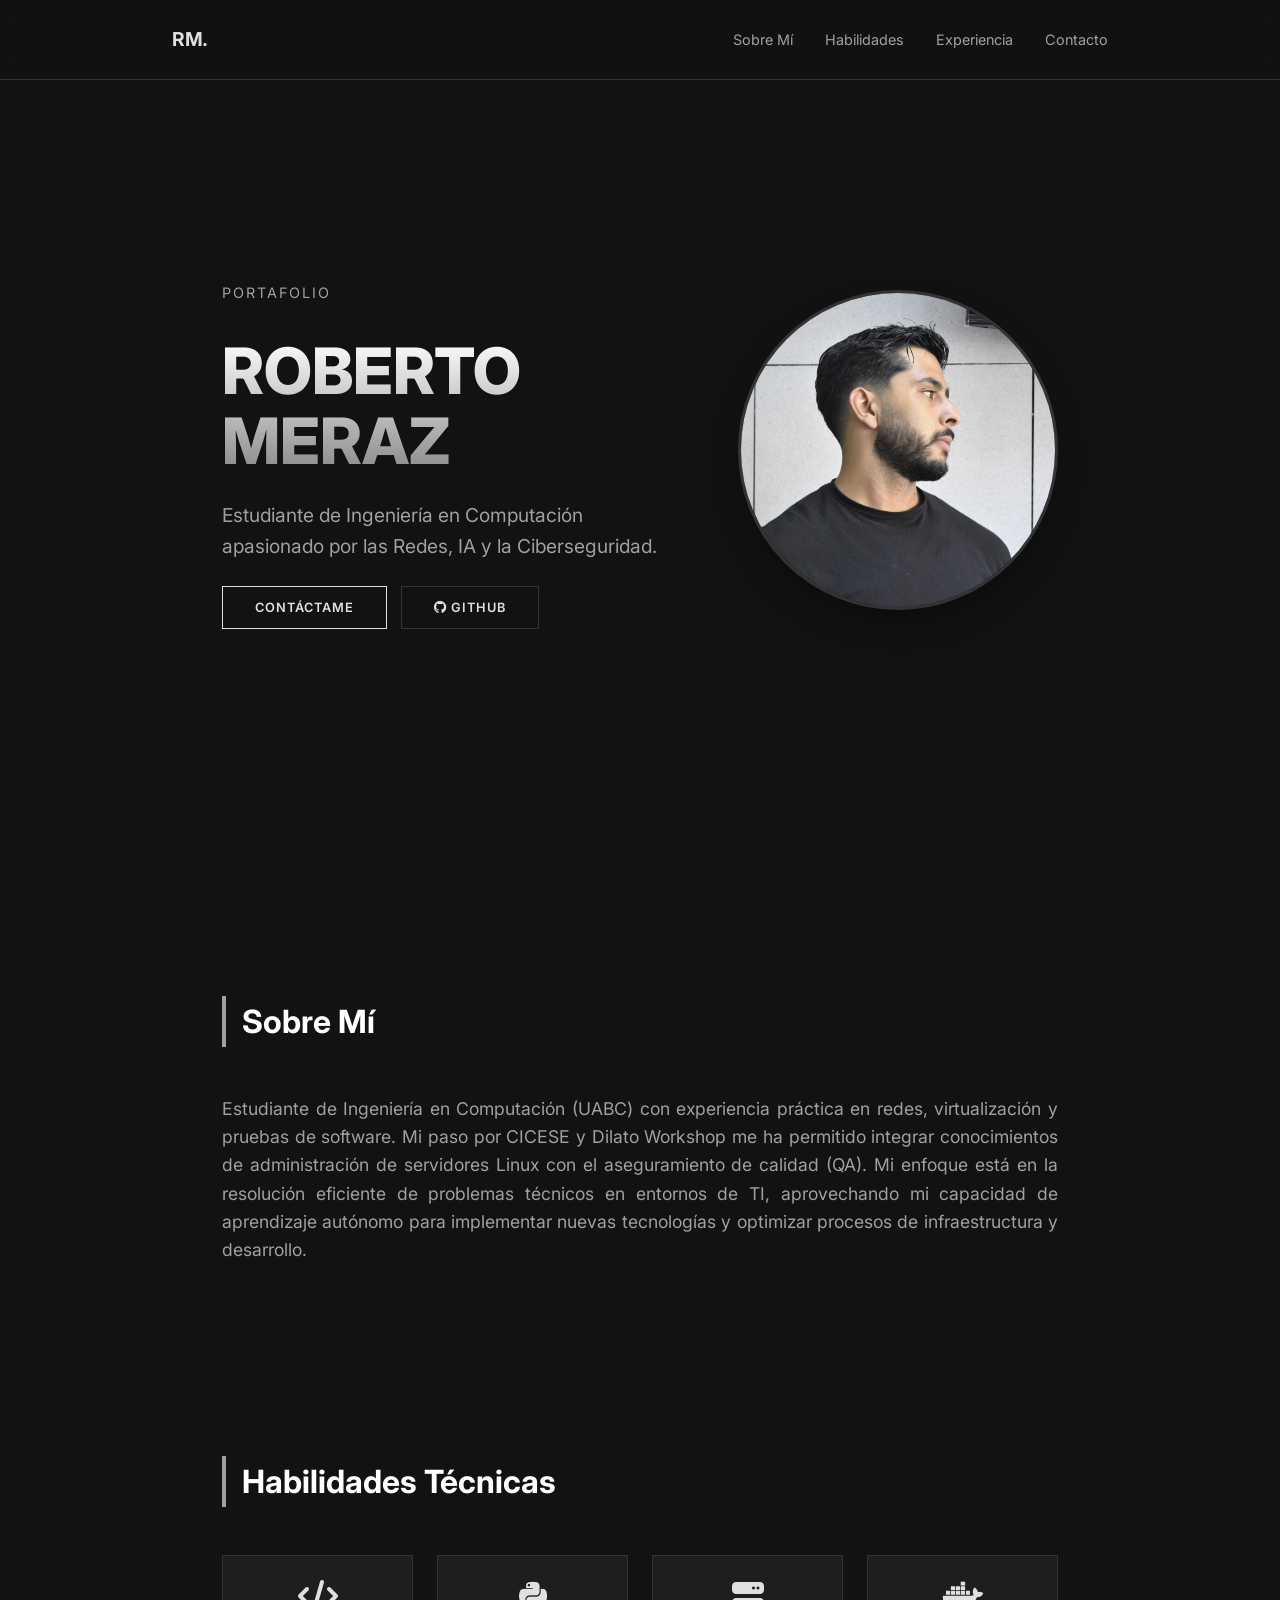
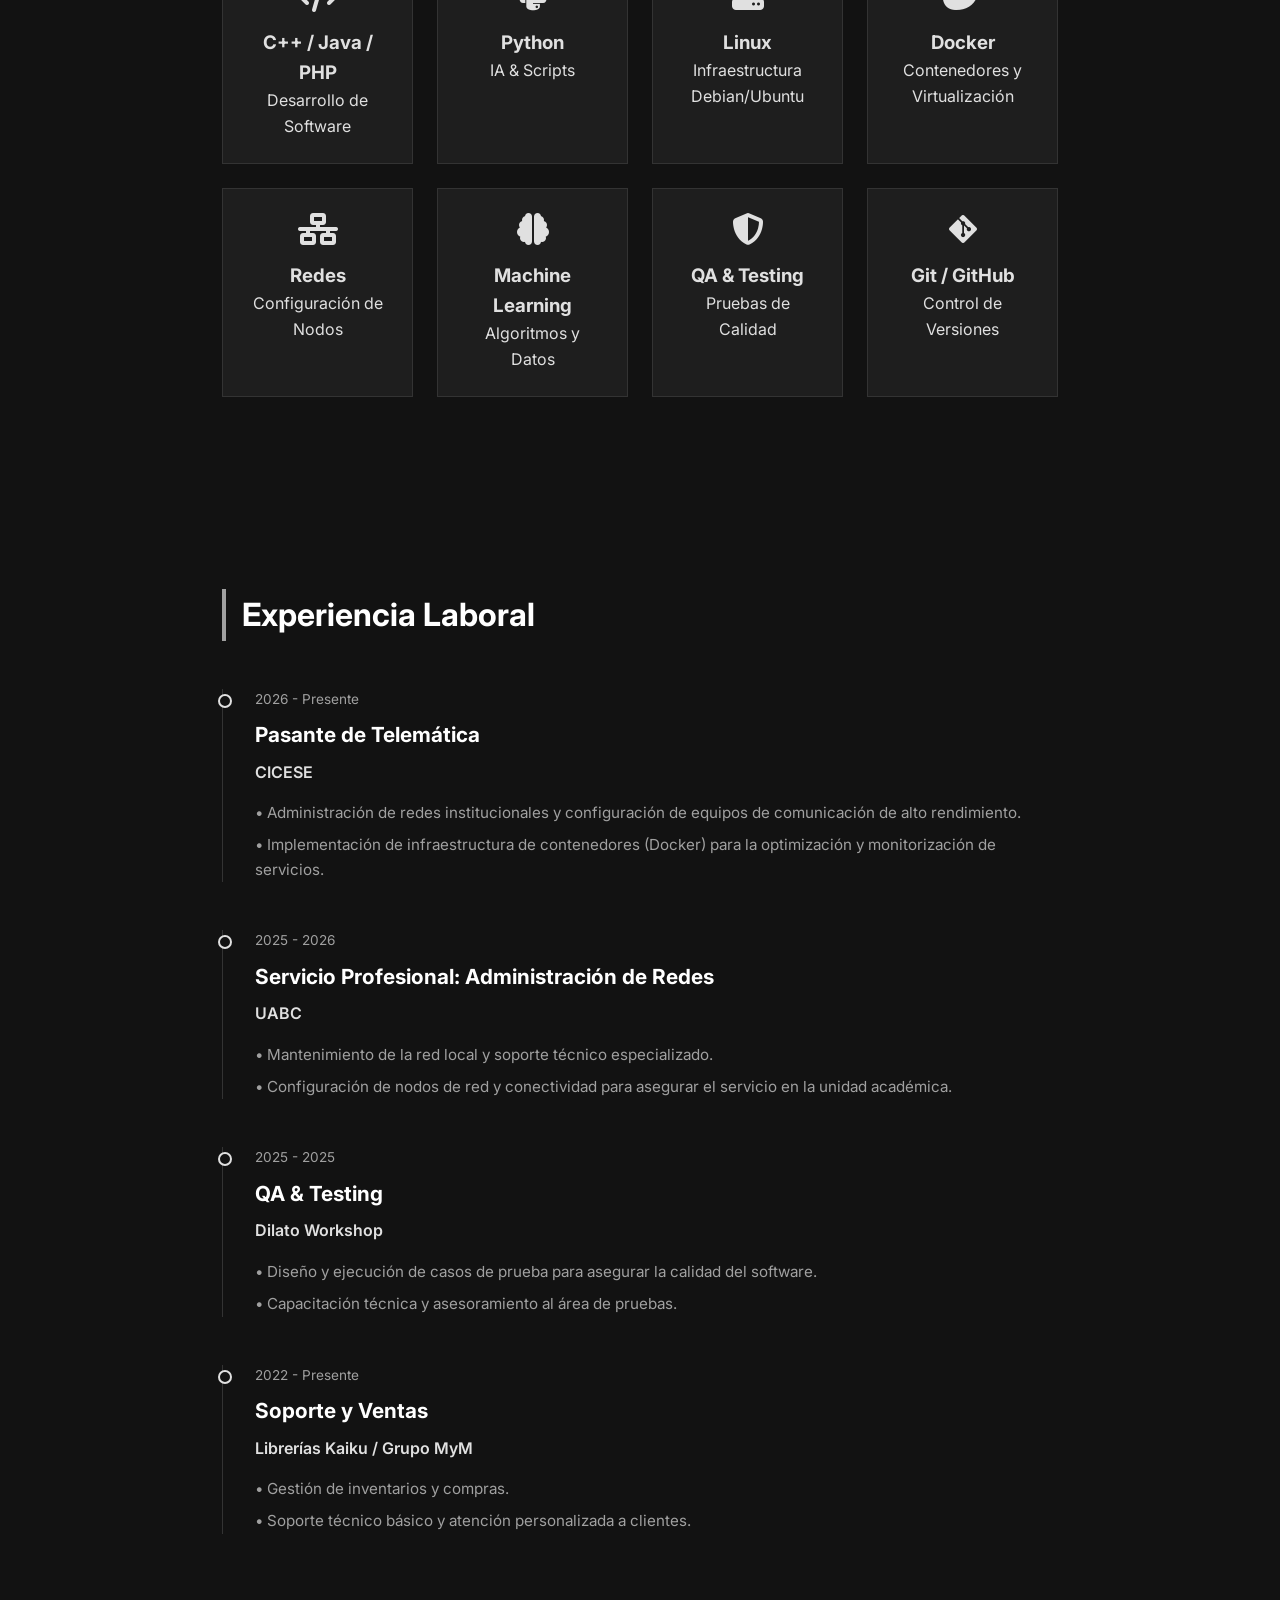
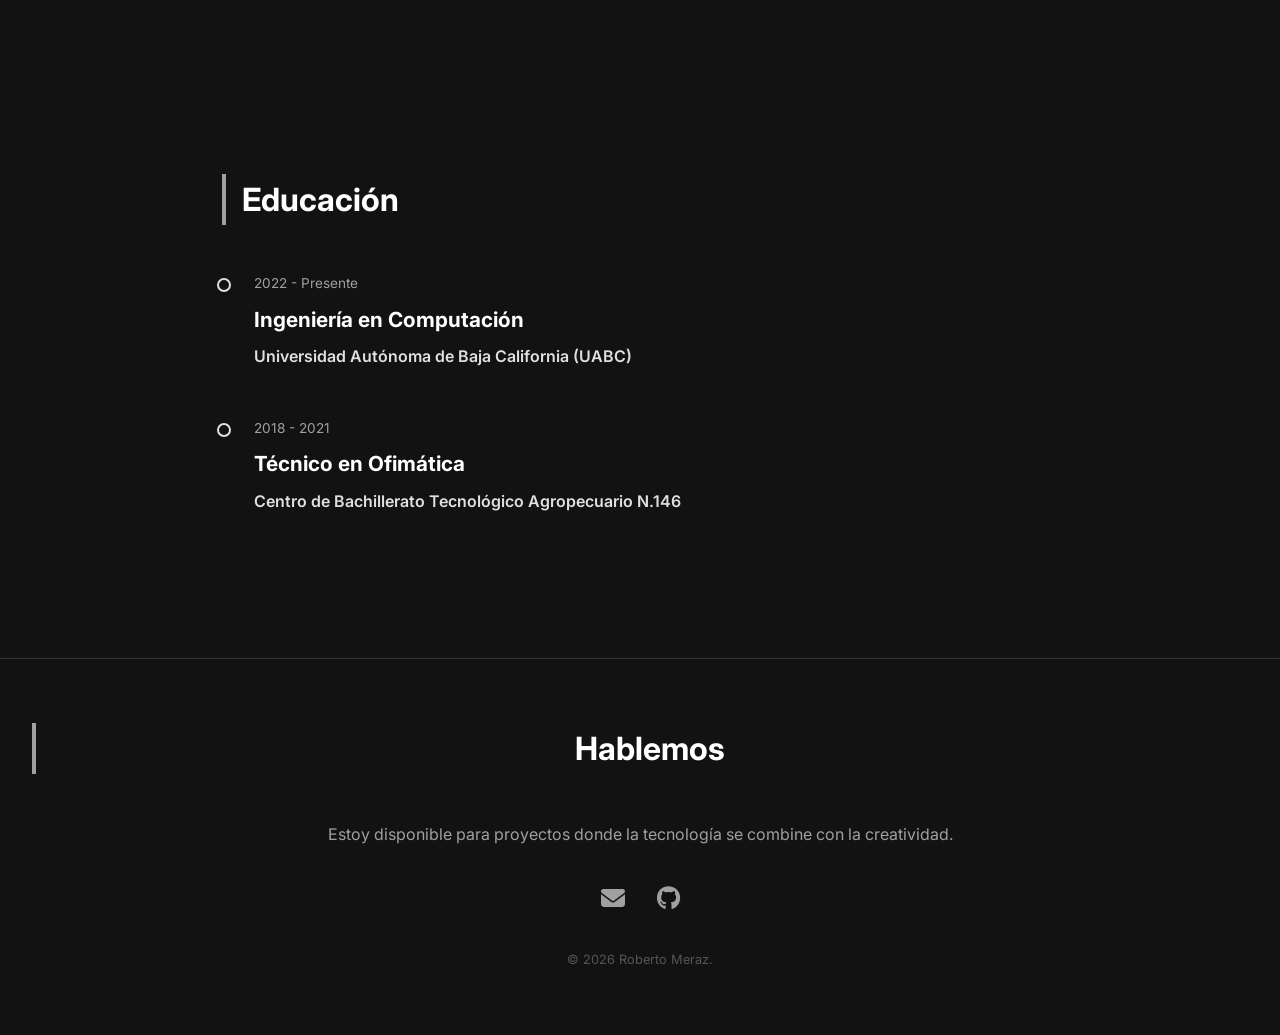
<file: index.html>
<!DOCTYPE html>
<html lang="es">

<head>
    <meta charset="UTF-8">
    <meta name="viewport" content="width=device-width, initial-scale=1.0">
    <title>Roberto Meraz | Ingeniería en Computación</title>
    <link href="https://fonts.googleapis.com/css2?family=Inter:wght@300;400;600;700&display=swap" rel="stylesheet">
    <link rel="stylesheet" href="https://cdnjs.cloudflare.com/ajax/libs/font-awesome/6.4.0/css/all.min.css">
    <link href="https://unpkg.com/aos@2.3.1/dist/aos.css" rel="stylesheet">
    <link rel="stylesheet" href="estilos.css">
</head>

<body>

    <header>
        <div class="nav-container">
            <div class="logo">RM.</div>
            <nav class="nav-links">
                <a href="#about">Sobre Mí</a>
                <a href="#skills">Habilidades</a>
                <a href="#experience">Experiencia</a>
                <a href="contacto.html">Contacto</a>
            </nav>
        </div>
    </header>

    <section class="hero">
        <div class="hero-content-wrapper">

            <div class="hero-text-side" data-aos="fade-right" data-aos-duration="1000">
                <p
                    style="letter-spacing: 2px; text-transform: uppercase; font-size: 0.9rem; color: var(--text-secondary);">
                    Portafolio</p>
                <h1>ROBERTO MERAZ</h1>
                <p style="font-size: 1.2rem; color: var(--text-secondary); margin-bottom: 2rem;">Estudiante de
                    Ingeniería en Computación apasionado por las Redes, IA y la Ciberseguridad.</p>

                <div class="hero-btns-container">
                    <a href="contacto.html" class="btn">Contáctame</a>
                    <a href="https://github.com/RobertoMeraz" target="_blank" class="btn"
                        style="margin-left: 10px; border-color: #333;"><i class="fab fa-github"></i> GitHub</a>
                </div>
            </div>

            <div class="hero-img-side" data-aos="fade-left" data-aos-duration="1000" data-aos-delay="200">
                <div class="profile-photo-frame">
                    <img src="roberto-foto.jpeg" alt="Foto de Roberto Meraz">
                </div>
            </div>

        </div>
    </section>

    <section id="about">
        <div data-aos="fade-up">
            <h2>Sobre Mí</h2>
            <p class="about-text">
                Estudiante de Ingeniería en Computación (UABC) con experiencia práctica en redes, virtualización y
                pruebas de software. Mi paso por CICESE y Dilato Workshop me ha permitido integrar conocimientos de
                administración de servidores Linux con el aseguramiento de calidad (QA). Mi enfoque está en la
                resolución eficiente de problemas técnicos en entornos de TI, aprovechando mi capacidad de aprendizaje
                autónomo para implementar nuevas tecnologías y optimizar procesos de infraestructura y desarrollo.
            </p>
        </div>
    </section>

    <section id="skills">
        <div data-aos="fade-up">
            <h2>Habilidades Técnicas</h2>
            <div class="skills-grid">
                <div class="skill-card">
                    <i class="fas fa-code"></i>
                    <h3>C++ / Java / PHP</h3>
                    <p>Desarrollo de Software</p>
                </div>
                <div class="skill-card">
                    <i class="fab fa-python"></i>
                    <h3>Python</h3>
                    <p>IA & Scripts</p>
                </div>
                <div class="skill-card">
                    <i class="fas fa-server"></i>
                    <h3>Linux</h3>
                    <p>Infraestructura Debian/Ubuntu</p>
                </div>
                <div class="skill-card">
                    <i class="fab fa-docker"></i>
                    <h3>Docker</h3>
                    <p>Contenedores y Virtualización</p>
                </div>
                <div class="skill-card">
                    <i class="fas fa-network-wired"></i>
                    <h3>Redes</h3>
                    <p>Configuración de Nodos</p>
                </div>
                <div class="skill-card">
                    <i class="fas fa-brain"></i>
                    <h3>Machine Learning</h3>
                    <p>Algoritmos y Datos</p>
                </div>
                <div class="skill-card">
                    <i class="fas fa-shield-alt"></i>
                    <h3>QA & Testing</h3>
                    <p>Pruebas de Calidad</p>
                </div>
                <div class="skill-card">
                    <i class="fab fa-git-alt"></i>
                    <h3>Git / GitHub</h3>
                    <p>Control de Versiones</p>
                </div>
            </div>
        </div>
    </section>

    <section id="experience">
        <div data-aos="fade-up">
            <h2>Experiencia Laboral</h2>

            <div class="timeline-item">
                <span class="timeline-date">2026 - Presente</span>
                <h3 class="timeline-title">Pasante de Telemática</h3>
                <p class="timeline-company">CICESE</p>
                <ul class="timeline-desc">
                    <li>• Administración de redes institucionales y configuración de equipos de comunicación de alto
                        rendimiento.</li>
                    <li>• Implementación de infraestructura de contenedores (Docker) para la optimización y
                        monitorización de servicios.</li>
                </ul>
            </div>

            <div class="timeline-item">
                <span class="timeline-date">2025 - 2026</span>
                <h3 class="timeline-title">Servicio Profesional: Administración de Redes</h3>
                <p class="timeline-company">UABC</p>
                <ul class="timeline-desc">
                    <li>• Mantenimiento de la red local y soporte técnico especializado.</li>
                    <li>• Configuración de nodos de red y conectividad para asegurar el servicio en la unidad académica.
                    </li>
                </ul>
            </div>

            <div class="timeline-item">
                <span class="timeline-date">2025 - 2025</span>
                <h3 class="timeline-title">QA & Testing</h3>
                <p class="timeline-company">Dilato Workshop</p>
                <ul class="timeline-desc">
                    <li>• Diseño y ejecución de casos de prueba para asegurar la calidad del software.</li>
                    <li>• Capacitación técnica y asesoramiento al área de pruebas.</li>
                </ul>
            </div>

            <div class="timeline-item">
                <span class="timeline-date">2022 - Presente</span>
                <h3 class="timeline-title">Soporte y Ventas</h3>
                <p class="timeline-company">Librerías Kaiku / Grupo MyM</p>
                <ul class="timeline-desc">
                    <li>• Gestión de inventarios y compras.</li>
                    <li>• Soporte técnico básico y atención personalizada a clientes.</li>
                </ul>
            </div>
        </div>
    </section>

    <section id="education">
        <div data-aos="fade-up">
            <h2>Educación</h2>
            <div class="timeline-item" style="border: none;">
                <span class="timeline-date">2022 - Presente</span>
                <h3 class="timeline-title">Ingeniería en Computación</h3>
                <p class="timeline-company">Universidad Autónoma de Baja California (UABC)</p>
            </div>
            <div class="timeline-item" style="border: none;">
                <span class="timeline-date">2018 - 2021</span>
                <h3 class="timeline-title">Técnico en Ofimática</h3>
                <p class="timeline-company">Centro de Bachillerato Tecnológico Agropecuario N.146</p>
            </div>
        </div>
    </section>

    <footer id="contact">
        <div data-aos="fade-in">
            <h2>Hablemos</h2>
            <p>Estoy disponible para proyectos donde la tecnología se combine con la creatividad.</p>
            <div class="social-links">
                <a href="contacto.html" title="Email"><i class="fas fa-envelope"></i></a>
                <a href="https://github.com/RobertoMeraz" target="_blank" title="GitHub"><i
                        class="fab fa-github"></i></a>
            </div>
            <p style="margin-top: 2rem; font-size: 0.8rem; color: #555;">© 2026 Roberto Meraz.</p>
        </div>
    </footer>

    <script src="https://unpkg.com/aos@2.3.1/dist/aos.js"></script>
    <script>
        // Inicializar animaciones de scroll
        AOS.init({
            duration: 1000,
            once: true,
            offset: 100
        });
    </script>
</body>

</html>
</file>
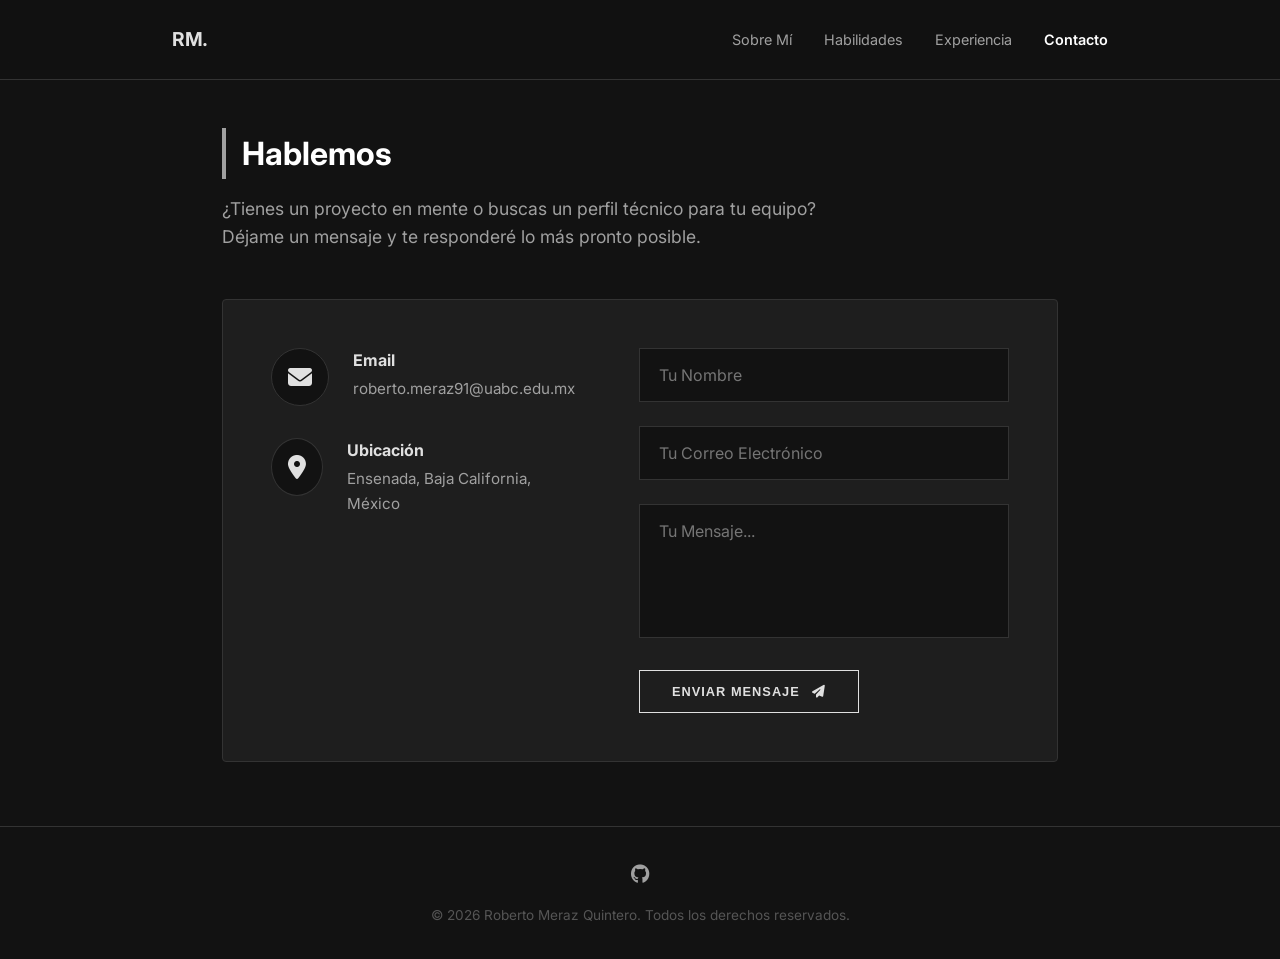
<file: contacto.html>
<!DOCTYPE html>
<html lang="es">

<head>
    <meta charset="UTF-8">
    <meta name="viewport" content="width=device-width, initial-scale=1.0">
    <title>Contacto | Roberto Meraz</title>
    <link href="https://fonts.googleapis.com/css2?family=Inter:wght@300;400;600;700&display=swap" rel="stylesheet">
    <link rel="stylesheet" href="https://cdnjs.cloudflare.com/ajax/libs/font-awesome/6.4.0/css/all.min.css">
    <link href="https://unpkg.com/aos@2.3.1/dist/aos.css" rel="stylesheet">
    <link rel="stylesheet" href="estilos2.css">
</head>

<body>

    <header>
        <div class="nav-container">
            <div class="logo">RM.</div>
            <nav class="nav-links">
                <a href="index.html#about">Sobre Mí</a>
                <a href="index.html#skills">Habilidades</a>
                <a href="index.html#experience">Experiencia</a>
                <a href="contacto.html" class="active" style="color: #ffffff; font-weight: 600;">Contacto</a>
            </nav>
        </div>
    </header>

    <main>
        <section class="contact-section">
            <div data-aos="fade-up">
                <h2>Hablemos</h2>
                <p class="contact-subtitle">¿Tienes un proyecto en mente o buscas un perfil técnico para tu equipo?
                    Déjame un mensaje y te responderé lo más pronto posible.</p>

                <div class="contact-container">
                    <div class="contact-info">
                        <div class="info-item">
                            <i class="fas fa-envelope"></i>
                            <div>
                                <h4>Email</h4>
                                <p><a href="mailto:roberto.meraz91@uabc.edu.mx">roberto.meraz91@uabc.edu.mx</a></p>
                            </div>
                        </div>


                        <div class="info-item">
                            <i class="fas fa-map-marker-alt"></i>
                            <div>
                                <h4>Ubicación</h4>
                                <p>Ensenada, Baja California, México</p>
                            </div>
                        </div>
                    </div>

                    <form class="contact-form" name="contacto-portafolio" method="POST" data-netlify="true"
                        netlify-honeypot="bot-field" action="/exito.html">

                        <p class="hidden" style="display: none;">
                            <label>No llenes esto si eres humano: <input name="bot-field" /></label>
                        </p>

                        <div class="input-group">
                            <input type="text" id="name" name="name" required placeholder="Tu Nombre">
                        </div>
                        <div class="input-group">
                            <input type="email" id="email" name="email" required placeholder="Tu Correo Electrónico">
                        </div>
                        <div class="input-group">
                            <textarea id="message" name="message" rows="5" required
                                placeholder="Tu Mensaje..."></textarea>
                        </div>
                        <button type="submit" class="btn">Enviar Mensaje <i class="fas fa-paper-plane"
                                style="margin-left: 8px;"></i></button>
                    </form>
                </div>
            </div>
        </section>
    </main>

    <footer class="bottom-footer">
        <div class="social-links">
            <a href="https://github.com/RobertoMeraz" target="_blank" title="GitHub"><i class="fab fa-github"></i></a>
        </div>
        <p>© 2026 Roberto Meraz Quintero. Todos los derechos reservados.</p>
    </footer>

    <script src="https://unpkg.com/aos@2.3.1/dist/aos.js"></script>
    <script>
        AOS.init({
            duration: 800,
            once: true,
            offset: 50
        });
    </script>
</body>

</html>
</file>
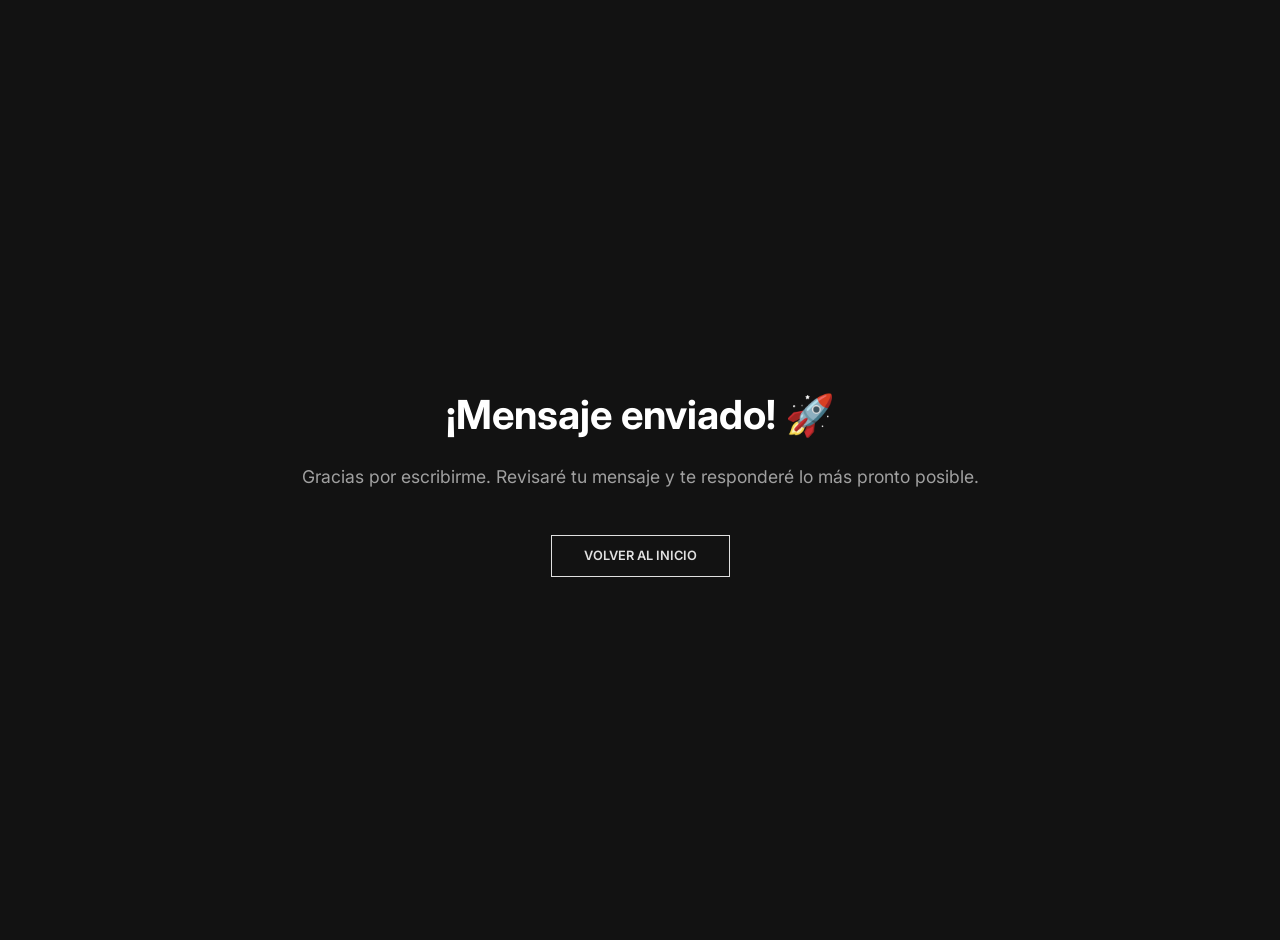
<file: exito.html>
<!DOCTYPE html>
<html lang="es">

<head>
    <meta charset="UTF-8">
    <title>Mensaje Enviado | Roberto Meraz</title>
    <link href="https://fonts.googleapis.com/css2?family=Inter:wght@400;600&display=swap" rel="stylesheet">
    <style>
        body {
            background-color: #121212;
            color: #e0e0e0;
            font-family: 'Inter', sans-serif;
            display: flex;
            flex-direction: column;
            align-items: center;
            justify-content: center;
            height: 100vh;
            margin: 0;
            text-align: center;
            padding: 20px;
        }

        h1 {
            color: #ffffff;
            font-size: 2.5rem;
            margin-bottom: 10px;
        }

        p {
            color: #a0a0a0;
            font-size: 1.1rem;
        }

        .btn {
            margin-top: 30px;
            padding: 0.8rem 2rem;
            border: 1px solid #e0e0e0;
            color: #e0e0e0;
            font-weight: 600;
            text-transform: uppercase;
            font-size: 0.8rem;
            text-decoration: none;
            transition: 0.3s;
        }

        .btn:hover {
            background: #e0e0e0;
            color: #121212;
        }
    </style>
</head>

<body>
    <h1>¡Mensaje enviado! 🚀</h1>
    <p>Gracias por escribirme. Revisaré tu mensaje y te responderé lo más pronto posible.</p>
    <a href="index.html" class="btn">Volver al inicio</a>
</body>

</html>
</file>
<file: estilos.css>
/* --- VARIABLES DE COLOR (Colores Mate) --- */
:root {
    --bg-color: #121212;
    /* Negro mate profundo */
    --card-bg: #1e1e1e;
    /* Gris oscuro mate */
    --text-main: #e0e0e0;
    /* Blanco hueso mate */
    --text-secondary: #a0a0a0;
    /* Gris medio */
    --accent: #ffffff;
    /* Blanco puro para destaques */
    --border: #333333;
    /* Gris sutil */
}

/* --- ESTILOS GENERALES --- */
* {
    margin: 0;
    padding: 0;
    box-sizing: border-box;
}

body {
    font-family: 'Inter', sans-serif;
    background-color: var(--bg-color);
    color: var(--text-main);
    line-height: 1.6;
    overflow-x: hidden;
}

a {
    text-decoration: none;
    color: inherit;
    transition: 0.3s;
}

ul {
    list-style: none;
}

/* --- HEADER & NAV --- */
header {
    position: fixed;
    top: 0;
    width: 100%;
    background: rgba(18, 18, 18, 0.95);
    backdrop-filter: blur(10px);
    border-bottom: 1px solid var(--border);
    z-index: 1000;
    padding: 1.5rem 0;
}

.nav-container {
    max-width: 1000px;
    margin: 0 auto;
    display: flex;
    justify-content: space-between;
    align-items: center;
    padding: 0 2rem;
}

.logo {
    font-weight: 700;
    font-size: 1.2rem;
    letter-spacing: -0.5px;
}

.nav-links {
    display: flex;
    gap: 2rem;
}

.nav-links a {
    font-size: 0.9rem;
    color: var(--text-secondary);
}

.nav-links a:hover {
    color: var(--accent);
}

/* --- SECCIONES --- */
section {
    padding: 6rem 2rem;
    max-width: 900px;
    margin: 0 auto;
}

h2 {
    font-size: 2rem;
    margin-bottom: 3rem;
    color: var(--accent);
    border-left: 4px solid var(--text-secondary);
    padding-left: 1rem;
}

/* --- HERO SECTION --- */
.hero {
    height: 100vh;
    display: flex;
    flex-direction: column;
    justify-content: center;
    align-items: flex-start;
}

.hero h1 {
    font-size: 4rem;
    font-weight: 800;
    line-height: 1.1;
    margin-bottom: 1.5rem;
    background: -webkit-linear-gradient(#fff, #888);
    -webkit-background-clip: text;
    -webkit-text-fill-color: transparent;
}

.hero p {
    font-size: 1.2rem;
    color: var(--text-secondary);
    max-width: 600px;
    margin-bottom: 2rem;
}

.btn {
    padding: 0.8rem 2rem;
    border: 1px solid var(--text-main);
    color: var(--text-main);
    font-weight: 600;
    letter-spacing: 1px;
    text-transform: uppercase;
    font-size: 0.8rem;
}

.btn:hover {
    background: var(--text-main);
    color: var(--bg-color);
}

/* --- ABOUT --- */
.about-text {
    color: var(--text-secondary);
    font-size: 1.1rem;
    text-align: justify;
}

/* --- SKILLS GRID --- */
.skills-grid {
    display: grid;
    grid-template-columns: repeat(auto-fit, minmax(150px, 1fr));
    gap: 1.5rem;
}

.skill-card {
    background: var(--card-bg);
    padding: 1.5rem;
    border: 1px solid var(--border);
    text-align: center;
    transition: transform 0.3s ease;
}

.skill-card:hover {
    transform: translateY(-5px);
    border-color: var(--text-main);
}

.skill-card i {
    font-size: 2rem;
    margin-bottom: 1rem;
    color: var(--text-main);
}

/* --- EXPERIENCE TIMELINE --- */
.timeline-item {
    margin-bottom: 3rem;
    padding-left: 2rem;
    border-left: 1px solid var(--border);
    position: relative;
}

.timeline-item::before {
    content: '';
    position: absolute;
    left: -5px;
    top: 5px;
    width: 10px;
    height: 10px;
    background: var(--bg-color);
    border: 2px solid var(--text-main);
    border-radius: 50%;
}

.timeline-date {
    font-size: 0.85rem;
    color: var(--text-secondary);
    margin-bottom: 0.5rem;
    display: block;
}

.timeline-title {
    font-size: 1.3rem;
    color: var(--accent);
    margin-bottom: 0.5rem;
}

.timeline-company {
    font-weight: 600;
    margin-bottom: 1rem;
    color: var(--text-main);
}

.timeline-desc li {
    margin-bottom: 0.5rem;
    color: var(--text-secondary);
    font-size: 0.95rem;
}

/* --- FOOTER --- */
footer {
    text-align: center;
    padding: 4rem 2rem;
    border-top: 1px solid var(--border);
    color: var(--text-secondary);
}

.social-links {
    margin-top: 2rem;
    display: flex;
    justify-content: center;
    gap: 2rem;
}

.social-links a {
    font-size: 1.5rem;
}

/* --- NUEVOS ESTILOS PARA LA FOTO EN EL HERO --- */
/* Contenedor flexible para poner texto y foto lado a lado */
.hero-content-wrapper {
    display: flex;
    align-items: center;
    justify-content: space-between;
    gap: 4rem;
    width: 100%;
    max-width: 1100px;
    margin: 0 auto;
}

/* El lado del texto ocupa el espacio disponible */
.hero-text-side {
    flex: 1;
}

/* El marco de la foto */
.profile-photo-frame {
    position: relative;
    width: 320px;
    height: 320px;
    border-radius: 50%;
    border: 3px solid var(--border);
    background: linear-gradient(145deg, var(--card-bg), var(--bg-color));
    box-shadow: 0 15px 35px -10px rgba(0, 0, 0, 0.5);
    overflow: hidden;
    display: flex;
    justify-content: center;
    align-items: center;
    transition: border-color 0.3s ease, transform 0.3s ease;
}

.profile-photo-frame:hover {
    border-color: var(--text-secondary);
}

.placeholder-icon {
    font-size: 8rem;
    color: rgba(255, 255, 255, 0.05);
}

/* Estilo CRUCIAL para cuando insertes tu foto real <img> */
.profile-photo-frame img {
    width: 100%;
    height: 100%;
    object-fit: cover;
}

/* --- Ajuste Responsive --- */
@media (max-width: 968px) {
    .nav-container {
        flex-direction: column;
        gap: 1rem;
    }

    .hero-content-wrapper {
        flex-direction: column-reverse;
        text-align: center;
        gap: 3rem;
    }

    .hero {
        padding-top: 8rem;
        height: auto;
        min-height: 100vh;
    }

    .hero h1 {
        font-size: 3rem;
    }

    .hero-btns-container {
        justify-content: center;
        display: flex;
    }

    .profile-photo-frame {
        width: 250px;
        height: 250px;
    }
}
</file>
<file: estilos2.css>
/* --- VARIABLES DE COLOR --- */
:root {
    --bg-color: #121212;
    --card-bg: #1e1e1e;
    --text-main: #e0e0e0;
    --text-secondary: #a0a0a0;
    --accent: #ffffff;
    --border: #333333;
}

/* --- ESTILOS GENERALES --- */
* {
    margin: 0;
    padding: 0;
    box-sizing: border-box;
}

body {
    font-family: 'Inter', sans-serif;
    background-color: var(--bg-color);
    color: var(--text-main);
    line-height: 1.6;
    display: flex;
    flex-direction: column;
    min-height: 100vh;
}

a {
    text-decoration: none;
    color: inherit;
    transition: 0.3s;
}

/* --- HEADER & NAV --- */
header {
    position: fixed;
    top: 0;
    width: 100%;
    background: rgba(18, 18, 18, 0.95);
    backdrop-filter: blur(10px);
    border-bottom: 1px solid var(--border);
    z-index: 1000;
    padding: 1.5rem 0;
}

.nav-container {
    max-width: 1000px;
    margin: 0 auto;
    display: flex;
    justify-content: space-between;
    align-items: center;
    padding: 0 2rem;
}

.logo {
    font-weight: 700;
    font-size: 1.2rem;
    letter-spacing: -0.5px;
}

.nav-links {
    display: flex;
    gap: 2rem;
}

.nav-links a {
    font-size: 0.9rem;
    color: var(--text-secondary);
}

.nav-links a:hover,
.nav-links a.active {
    color: var(--accent);
}

/* --- MAIN CONTENT & CONTACT SECTION --- */
main {
    flex: 1;
    padding-top: 8rem;
    padding-bottom: 4rem;
    max-width: 900px;
    margin: 0 auto;
    width: 100%;
    padding-left: 2rem;
    padding-right: 2rem;
}

h2 {
    font-size: 2rem;
    margin-bottom: 1rem;
    color: var(--accent);
    border-left: 4px solid var(--text-secondary);
    padding-left: 1rem;
}

.contact-subtitle {
    color: var(--text-secondary);
    margin-bottom: 3rem;
    font-size: 1.1rem;
    max-width: 600px;
}

.contact-container {
    display: grid;
    grid-template-columns: 1fr 1.5fr;
    gap: 4rem;
    background: var(--card-bg);
    padding: 3rem;
    border: 1px solid var(--border);
    border-radius: 4px;
}

/* Información de Contacto */
.contact-info {
    display: flex;
    flex-direction: column;
    gap: 2rem;
}

.info-item {
    display: flex;
    align-items: flex-start;
    gap: 1.5rem;
}

.info-item i {
    font-size: 1.5rem;
    color: var(--text-main);
    background: var(--bg-color);
    padding: 1rem;
    border: 1px solid var(--border);
    border-radius: 50%;
}

.info-item h4 {
    color: var(--text-main);
    font-size: 1rem;
    margin-bottom: 0.2rem;
}

.info-item p,
.info-item a {
    color: var(--text-secondary);
    font-size: 0.95rem;
}

.info-item a:hover {
    color: var(--accent);
}

/* Formulario */
.contact-form {
    display: flex;
    flex-direction: column;
    gap: 1.5rem;
}

.input-group input,
.input-group textarea {
    width: 100%;
    background: var(--bg-color);
    border: 1px solid var(--border);
    padding: 1rem 1.2rem;
    color: var(--text-main);
    font-family: 'Inter', sans-serif;
    font-size: 1rem;
    outline: none;
    transition: border-color 0.3s;
    resize: none;
}

.input-group input:focus,
.input-group textarea:focus {
    border-color: var(--text-main);
}

.btn {
    padding: 0.8rem 2rem;
    border: 1px solid var(--text-main);
    color: var(--text-main);
    font-weight: 600;
    letter-spacing: 1px;
    text-transform: uppercase;
    font-size: 0.8rem;
    background: transparent;
    cursor: pointer;
    transition: 0.3s;
    align-self: flex-start;
}

.btn:hover {
    background: var(--text-main);
    color: var(--bg-color);
}

/* --- FOOTER --- */
.bottom-footer {
    text-align: center;
    padding: 2rem;
    border-top: 1px solid var(--border);
    background: var(--bg-color);
}

.social-links {
    margin-bottom: 1rem;
}

.social-links a {
    font-size: 1.2rem;
    margin: 0 0.5rem;
    color: var(--text-secondary);
}

.social-links a:hover {
    color: var(--accent);
}

.bottom-footer p {
    font-size: 0.85rem;
    color: #555;
}

/* Responsive */
@media (max-width: 768px) {
    .nav-container {
        flex-direction: column;
        gap: 1rem;
    }

    .contact-container {
        grid-template-columns: 1fr;
        gap: 3rem;
        padding: 2rem 1.5rem;
    }
}
</file>
